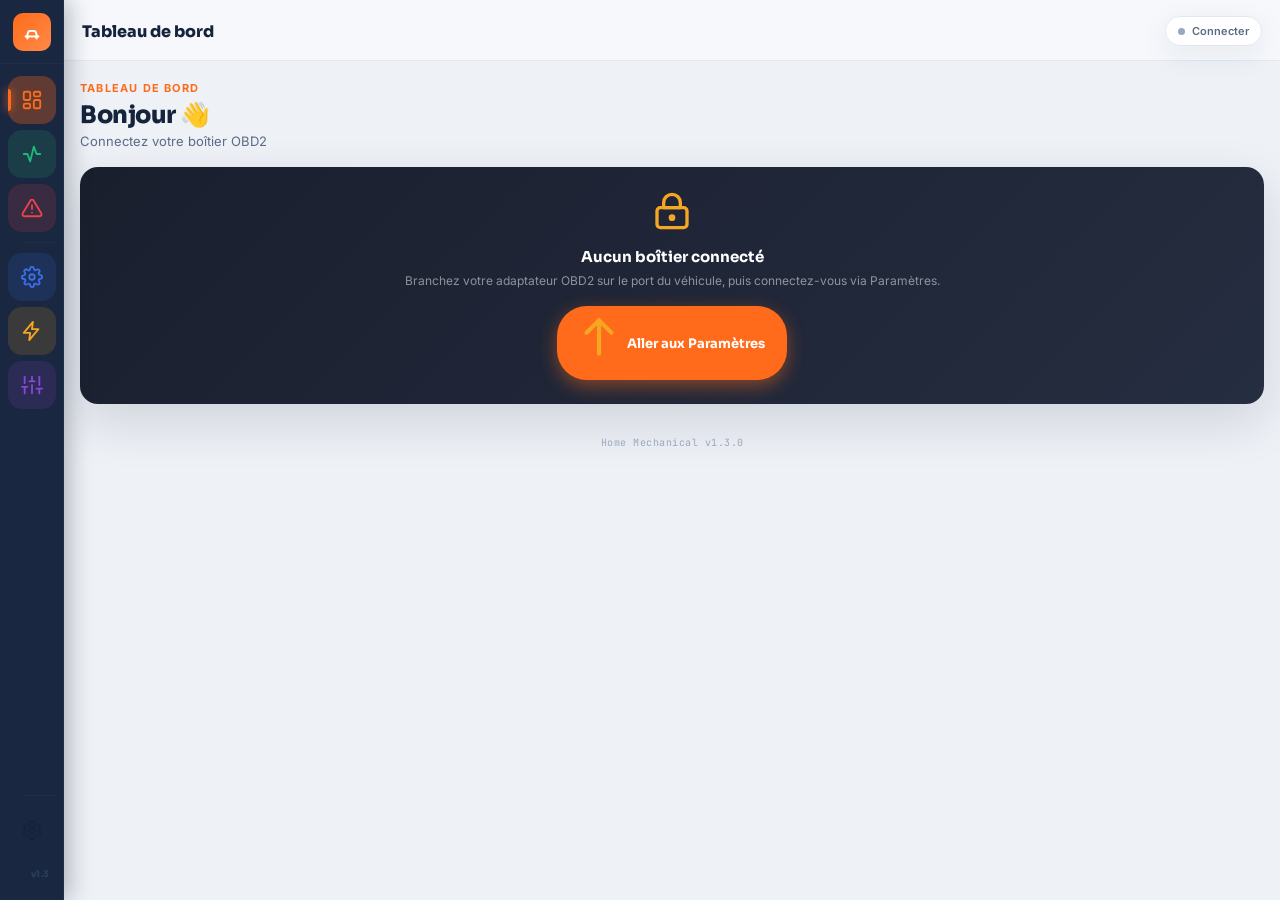
<file: home-mechanical-v1.3.1.html>
<!DOCTYPE html>
<html lang="fr">
<head>
<meta charset="UTF-8">
<meta name="viewport" content="width=device-width, initial-scale=1.0, maximum-scale=1.0, user-scalable=no, viewport-fit=cover">
<meta name="theme-color" content="#FF6B1A">
<meta name="mobile-web-app-capable" content="yes">
<meta name="apple-mobile-web-app-capable" content="yes">
<meta name="apple-mobile-web-app-status-bar-style" content="black-translucent">
<meta name="apple-mobile-web-app-title" content="Home Mechanical">
<link rel="manifest" href="manifest.json">
<link rel="apple-touch-icon" href="icon-192.png">
<title>Home Mechanical — Diagnostic Auto Pro</title>
<style>
@import url('https://fonts.googleapis.com/css2?family=Sora:wght@400;600;700;800&family=Inter:wght@400;500;600;700&family=JetBrains+Mono:wght@500;700&display=swap');

:root{
  --navy:#16233D;--navy-soft:#26395C;--navy-line:#1E2F4A;
  --orange:#FF6B1A;--orange-soft:#FF8A47;--orange-glow:rgba(255,107,26,.45);
  --bg:#EEF1F6;--bg-2:#F7F9FC;--card:#FFFFFF;--card-line:#E2E8F2;
  --text:#16233D;--text-mut:#5C6B85;--text-faint:#9AA7BE;
  --green:#1FB87A;--red:#E8444C;--amber:#F5A623;--blue:#3B6FE8;--purple:#8B45D6;
  --shadow:0 8px 30px rgba(22,35,61,.08);--shadow-lg:0 18px 50px rgba(22,35,61,.14);
  --r:18px;--r-sm:12px;
}
*{margin:0;padding:0;box-sizing:border-box;-webkit-tap-highlight-color:transparent;-webkit-touch-callout:none;-webkit-user-select:none;user-select:none}
input,textarea,select{-webkit-user-select:text;user-select:text}
body{font-family:'Inter',system-ui,sans-serif;background:var(--bg);color:var(--text);overflow:hidden;height:100vh;-webkit-font-smoothing:antialiased}

/* ============ LAYOUT ============ */
.layout{display:flex;height:100vh;position:relative}

/* ============ SIDE DOCK ============ */
.dock{
  position:fixed;left:0;top:0;bottom:0;width:64px;
  background:rgba(22,35,61,.98);
  border-right:1px solid var(--navy-line);
  display:flex;flex-direction:column;align-items:flex-start;
  z-index:200;box-shadow:4px 0 24px rgba(10,17,32,.3);
  padding-bottom:env(safe-area-inset-bottom);
}
.dock-logo{
  width:64px;height:calc(64px + env(safe-area-inset-top));
  padding-top:env(safe-area-inset-top);
  display:grid;place-items:center;
  border-bottom:1px solid var(--navy-line);flex-shrink:0;margin-bottom:8px;
}
.dock-logo-ico{width:38px;height:38px;border-radius:10px;background:linear-gradient(135deg,var(--orange),var(--orange-soft));display:grid;place-items:center}
.dock-logo-ico svg{width:22px;height:22px;color:#fff}
.dock-sep{width:32px;height:1px;background:var(--navy-line);margin:4px 16px}
.dock-items{display:flex;flex-direction:column;gap:6px;padding:4px 8px;width:100%;position:relative}
.dock-bottom-items{padding:4px 8px 12px;display:flex;flex-direction:column;gap:6px;margin-top:auto}

/* Dock item */
.dock-item{
  position:relative;height:48px;width:48px;border-radius:14px;
  cursor:pointer;flex-shrink:0;display:flex;align-items:center;transition:background .2s;
}
.dock-item:active .di-ico{transform:scale(.93)}
.di-ico{
  width:48px;height:48px;min-width:48px;border-radius:14px;
  display:grid;place-items:center;transition:.2s;flex-shrink:0;
}
.di-ico svg{width:22px;height:22px}

/* Couleurs */
.dock-item[data-id="dash"]   .di-ico{background:rgba(255,107,26,.18)} .dock-item[data-id="dash"]   .di-ico svg{color:var(--orange)}
.dock-item[data-id="live"]   .di-ico{background:rgba(31,184,122,.15)} .dock-item[data-id="live"]   .di-ico svg{color:var(--green)}
.dock-item[data-id="dtc"]    .di-ico{background:rgba(232,68,76,.15)}  .dock-item[data-id="dtc"]    .di-ico svg{color:var(--red)}
.dock-item[data-id="hidden"] .di-ico{background:rgba(59,111,232,.15)} .dock-item[data-id="hidden"] .di-ico svg{color:var(--blue)}
.dock-item[data-id="perf"]   .di-ico{background:rgba(245,166,35,.15)} .dock-item[data-id="perf"]   .di-ico svg{color:var(--amber)}
.dock-item[data-id="tuning"] .di-ico{background:rgba(139,69,214,.15)} .dock-item[data-id="tuning"] .di-ico svg{color:var(--purple)}
.dock-item[data-id="settings"].di-ico{background:rgba(156,163,175,.12)} .dock-item[data-id="settings"].di-ico svg{color:#9AA7BE}

/* Actif */
.dock-item.active::before{content:"";position:absolute;left:0;top:50%;transform:translateY(-50%);width:3px;height:22px;border-radius:0 3px 3px 0;}
.dock-item[data-id="dash"].active   .di-ico{background:rgba(255,107,26,.3)}  .dock-item[data-id="dash"].active::before{background:var(--orange);box-shadow:0 0 8px var(--orange)}
.dock-item[data-id="live"].active   .di-ico{background:rgba(31,184,122,.3)}  .dock-item[data-id="live"].active::before{background:var(--green);box-shadow:0 0 8px var(--green)}
.dock-item[data-id="dtc"].active    .di-ico{background:rgba(232,68,76,.3)}   .dock-item[data-id="dtc"].active::before{background:var(--red);box-shadow:0 0 8px var(--red)}
.dock-item[data-id="hidden"].active .di-ico{background:rgba(59,111,232,.3)}  .dock-item[data-id="hidden"].active::before{background:var(--blue);box-shadow:0 0 8px var(--blue)}
.dock-item[data-id="perf"].active   .di-ico{background:rgba(245,166,35,.3)}  .dock-item[data-id="perf"].active::before{background:var(--amber);box-shadow:0 0 8px var(--amber)}
.dock-item[data-id="tuning"].active .di-ico{background:rgba(139,69,214,.3)}  .dock-item[data-id="tuning"].active::before{background:var(--purple);box-shadow:0 0 8px var(--purple)}
.dock-item[data-id="settings"].active .di-ico{background:rgba(156,163,175,.25)} .dock-item[data-id="settings"].active::before{background:#9AA7BE}

/* Flyout */
.di-flyout{
  position:fixed;left:72px;
  display:flex;flex-direction:column;justify-content:center;
  padding:10px 18px;border-radius:14px;min-width:170px;
  pointer-events:none;opacity:0;transform:translateX(-8px);
  transition:opacity .2s,transform .25s cubic-bezier(.22,1,.36,1);
  z-index:500;box-shadow:0 8px 32px rgba(0,0,0,.25);
}
.di-flyout.show{opacity:1;transform:translateX(0);pointer-events:all}
.dock-item[data-id="dash"]    .di-flyout{background:linear-gradient(135deg,var(--orange),var(--orange-soft))}
.dock-item[data-id="live"]    .di-flyout{background:linear-gradient(135deg,#1FB87A,#3FD693)}
.dock-item[data-id="dtc"]     .di-flyout{background:linear-gradient(135deg,#E8444C,#FF6B72)}
.dock-item[data-id="hidden"]  .di-flyout{background:linear-gradient(135deg,#3B6FE8,#6B9EFF)}
.dock-item[data-id="perf"]    .di-flyout{background:linear-gradient(135deg,#F5A623,#FFD166)}
.dock-item[data-id="tuning"]  .di-flyout{background:linear-gradient(135deg,#8B45D6,#B47AFF)}
.dock-item[data-id="settings"].di-flyout{background:linear-gradient(135deg,#374151,#6B7280)}
.di-flyout .name{font-family:'Sora';font-size:14px;font-weight:700;color:#fff;white-space:nowrap}
.di-flyout .sub{font-size:11px;color:rgba(255,255,255,.75);margin-top:2px;white-space:nowrap}
.dock-ver{font-size:9px;color:#2A3F5F;font-weight:700;letter-spacing:.5px;text-align:center;padding:8px 0;font-family:'Sora'}

/* ============ MAIN ============ */
.main{
  margin-left:64px;flex:1;overflow-y:auto;
  background:var(--bg);height:100vh;
}
.topbar{
  position:sticky;top:0;z-index:40;
  padding:calc(16px + env(safe-area-inset-top)) 18px 14px;
  background:rgba(247,249,252,.92);
  backdrop-filter:blur(20px);-webkit-backdrop-filter:blur(20px);
  border-bottom:1px solid var(--card-line);
  display:flex;align-items:center;justify-content:space-between;
}
.topbar h1{font-family:'Sora';font-size:16px;font-weight:800;color:var(--navy)}
.conn-pill{
  display:flex;align-items:center;gap:7px;padding:7px 12px;
  border-radius:30px;background:var(--card);border:1px solid var(--card-line);
  font-size:11px;font-weight:600;color:var(--text-mut);
  box-shadow:var(--shadow);cursor:pointer;
}
.conn-dot{width:7px;height:7px;border-radius:50%;background:var(--text-faint);transition:.3s}
.conn-dot.on{background:var(--green)}
.conn-dot.on::after{content:"";position:absolute;inset:-3px;border-radius:50%;background:var(--green);opacity:.3;animation:ping 1.8s ease-out infinite}
.conn-dot.connecting{background:var(--amber);animation:blink .7s ease-in-out infinite}
@keyframes ping{0%{transform:scale(1);opacity:.4}100%{transform:scale(2.4);opacity:0}}
@keyframes blink{0%,100%{opacity:.4}50%{opacity:1}}

/* PAGES */
.page{display:none;padding:20px 16px;animation:fadeIn .3s ease;padding-bottom:40px}
.page.active{display:block}
@keyframes fadeIn{from{opacity:0;transform:translateY(8px)}to{opacity:1;transform:none}}
.view-head{margin-bottom:18px}
.eyebrow{font-size:11px;font-weight:700;letter-spacing:1.2px;text-transform:uppercase;color:var(--orange);margin-bottom:5px}
.view-head h2{font-family:'Sora';font-size:24px;font-weight:800;letter-spacing:-.5px}
.view-head p{font-size:13px;color:var(--text-mut);margin-top:3px}

/* Hero card */
.hero-card{background:linear-gradient(135deg,var(--navy),var(--navy-soft));border-radius:var(--r);padding:20px;margin-bottom:16px;position:relative;overflow:hidden;box-shadow:var(--shadow-lg)}
.hero-card::before{content:"";position:absolute;top:-40%;right:-15%;width:220px;height:220px;background:radial-gradient(circle,var(--orange-glow),transparent 65%)}
.vc-circuit{position:absolute;inset:0;opacity:.12;pointer-events:none}
.vc-top{display:flex;justify-content:space-between;align-items:flex-start;position:relative;z-index:2}
.vc-label{font-size:11px;color:rgba(255,255,255,.5);font-weight:600;letter-spacing:.5px;text-transform:uppercase}
.vc-name{font-family:'Sora';font-size:20px;font-weight:700;color:#fff;margin-top:3px}
.vc-vin{font-family:'JetBrains Mono';font-size:10px;color:rgba(255,255,255,.45);margin-top:4px}
.vc-badge{background:rgba(255,107,26,.18);border:1px solid rgba(255,107,26,.4);color:var(--orange-soft);font-size:11px;font-weight:700;padding:5px 10px;border-radius:20px}
.vc-stats{display:flex;gap:20px;margin-top:16px;position:relative;z-index:2}
.vc-stat .n{font-family:'Sora';font-size:20px;font-weight:800;color:#fff}
.vc-stat .n .u{font-size:11px;color:rgba(255,255,255,.5);font-weight:600}
.vc-stat .l{font-size:10px;color:rgba(255,255,255,.45);text-transform:uppercase;letter-spacing:.4px;margin-top:2px}

/* Gauges */
.gauge-grid{display:grid;grid-template-columns:1fr 1fr;gap:12px;margin-bottom:16px}
.gauge{background:var(--card);border:1px solid var(--card-line);border-radius:var(--r);padding:14px;position:relative;box-shadow:var(--shadow)}
.gauge-ring{position:relative;width:86px;height:86px;margin:4px auto 7px}
.gauge-ring svg{transform:rotate(-90deg)}
.gauge-ring .val{position:absolute;inset:0;display:grid;place-content:center;text-align:center}
.gauge-ring .val b{font-family:'Sora';font-size:20px;font-weight:800;line-height:1}
.gauge-ring .val s{font-size:9px;color:var(--text-faint);text-decoration:none;font-weight:600;text-transform:uppercase}
.gauge-name{text-align:center;font-size:12px;font-weight:600;color:var(--text-mut)}
.gauge.live::after{content:"";position:absolute;top:11px;right:11px;width:6px;height:6px;border-radius:50%;background:var(--green);animation:pulse 1.6s infinite}
@keyframes pulse{0%{box-shadow:0 0 0 0 rgba(31,184,122,.5)}70%{box-shadow:0 0 0 6px rgba(31,184,122,0)}100%{box-shadow:0 0 0 0 rgba(31,184,122,0)}}

/* Health */
.health{background:var(--card);border:1px solid var(--card-line);border-radius:var(--r);padding:16px;margin-bottom:14px;box-shadow:var(--shadow)}
.health-top{display:flex;align-items:center;justify-content:space-between;margin-bottom:12px}
.health-top h4{font-family:'Sora';font-size:14px;font-weight:700}
.health-score{font-family:'Sora';font-size:14px;font-weight:800;color:var(--green)}
.health-bar{height:7px;border-radius:7px;background:var(--bg);overflow:hidden}
.health-bar i{display:block;height:100%;border-radius:7px;background:linear-gradient(90deg,var(--green),#3FD693)}
.health-items{display:flex;gap:6px;margin-top:11px;flex-wrap:wrap}
.hchip{font-size:11px;font-weight:600;padding:4px 10px;border-radius:20px}
.hchip.ok{background:#E5F7F0;color:#138A5A}.hchip.warn{background:#FEF3DC;color:#B97D0A}

/* No connect */
.no-conn{background:linear-gradient(135deg,#1A1F2E,#252D40);border-radius:var(--r);padding:24px;margin-bottom:16px;text-align:center;box-shadow:var(--shadow-lg)}
.no-conn svg{width:40px;height:40px;color:var(--amber);margin-bottom:12px}
.no-conn h4{font-family:'Sora';font-size:15px;font-weight:700;color:#fff;margin-bottom:6px}
.no-conn p{font-size:12px;color:rgba(255,255,255,.5);line-height:1.5}
.no-conn-btn{display:inline-flex;align-items:center;gap:8px;margin-top:16px;background:var(--orange);color:#fff;font-family:'Sora';font-size:13px;font-weight:700;padding:11px 22px;border-radius:30px;border:none;cursor:pointer;box-shadow:0 6px 18px var(--orange-glow)}

/* Live */
.live-hero{background:linear-gradient(135deg,var(--navy),var(--navy-soft));border-radius:var(--r);padding:20px;margin-bottom:14px;position:relative;overflow:hidden;box-shadow:var(--shadow-lg)}
.live-hero::after{content:"";position:absolute;bottom:-30%;left:-10%;width:180px;height:180px;background:radial-gradient(circle,var(--orange-glow),transparent 65%)}
.lh-rpm{text-align:center;position:relative;z-index:2}
.lh-rpm .big{font-family:'Sora';font-size:50px;font-weight:800;color:#fff;line-height:.9;letter-spacing:-1px}
.lh-rpm .big .u{font-size:15px;color:var(--orange-soft);font-weight:600}
.lh-rpm .lbl{font-size:10px;color:rgba(255,255,255,.5);text-transform:uppercase;letter-spacing:1px;margin-top:5px}
.rpm-track{height:9px;border-radius:9px;background:rgba(255,255,255,.12);margin-top:14px;overflow:hidden;position:relative;z-index:2}
.rpm-track i{display:block;height:100%;border-radius:9px;background:linear-gradient(90deg,var(--orange),#FFB347);transition:width .3s;box-shadow:0 0 10px var(--orange-glow)}
.live-list{display:flex;flex-direction:column;gap:10px}
.live-row{background:var(--card);border:1px solid var(--card-line);border-radius:var(--r-sm);padding:13px 15px;display:flex;align-items:center;gap:12px;box-shadow:var(--shadow)}
.live-row .ico{width:36px;height:36px;border-radius:10px;background:var(--bg);display:grid;place-items:center;flex-shrink:0}
.live-row .ico svg{width:18px;height:18px;color:var(--orange)}
.live-row .meta{flex:1}.live-row .meta .name{font-size:13px;font-weight:600}
.live-row .meta .sub{font-size:10px;color:var(--text-faint);font-family:'JetBrains Mono';margin-top:1px}
.live-row .read{font-family:'Sora';font-size:18px;font-weight:800;text-align:right}
.live-row .read .u{font-size:10px;color:var(--text-faint);font-weight:600}

/* DTC */
.dtc-summary{border-radius:var(--r);padding:18px;margin-bottom:14px;color:#fff;position:relative;overflow:hidden;box-shadow:var(--shadow-lg);background:linear-gradient(135deg,#2A1518,#3D1E22)}
.dtc-summary.clean{background:linear-gradient(135deg,#0F2A20,#163D2E)}
.dtc-summary .count{font-family:'Sora';font-size:40px;font-weight:800;line-height:1}
.dtc-summary .lbl{font-size:13px;opacity:.7;margin-top:3px}
.dtc-summary .dtc-ico{position:absolute;top:16px;right:18px;opacity:.2}
.dtc-summary .dtc-ico svg{width:56px;height:56px}
.dtc-card{background:var(--card);border:1px solid var(--card-line);border-radius:var(--r-sm);padding:14px;margin-bottom:10px;box-shadow:var(--shadow);border-left:3px solid var(--red)}
.dtc-card.pending{border-left-color:var(--amber)}
.dtc-head{display:flex;align-items:center;justify-content:space-between;margin-bottom:7px}
.dtc-code{font-family:'JetBrains Mono';font-size:15px;font-weight:700}
.dtc-sev{font-size:10px;font-weight:700;padding:3px 8px;border-radius:20px;text-transform:uppercase}
.dtc-sev.high{background:#FDE5E7;color:var(--red)}.dtc-sev.med{background:#FEF3DC;color:#B97D0A}
.dtc-desc{font-size:13px;font-weight:500;margin-bottom:4px}.dtc-sys{font-size:11px;color:var(--text-mut)}
.dtc-actions{display:flex;gap:10px;margin-top:16px}

/* Options */
.brand-select{width:100%;background:var(--card);border:1px solid var(--card-line);border-radius:var(--r-sm);padding:13px 15px;font-size:14px;font-weight:600;color:var(--text);margin-bottom:14px;font-family:'Inter';box-shadow:var(--shadow);appearance:none;background-image:url("data:image/svg+xml,%3Csvg xmlns='http://www.w3.org/2000/svg' width='20' height='20' fill='none' stroke='%235C6B85' stroke-width='2'%3E%3Cpath d='M6 9l4 4 4-4'/%3E%3C/svg%3E");background-repeat:no-repeat;background-position:right 14px center}
.opt-card{background:var(--card);border:1px solid var(--card-line);border-radius:var(--r-sm);padding:14px;margin-bottom:10px;display:flex;align-items:center;gap:12px;box-shadow:var(--shadow)}
.opt-meta{flex:1}.opt-meta h4{font-family:'Sora';font-size:13px;font-weight:700;margin-bottom:2px}
.opt-meta p{font-size:11px;color:var(--text-mut);line-height:1.4}
.opt-meta .risk{display:inline-block;margin-top:5px;font-size:10px;font-weight:700;padding:2px 8px;border-radius:20px}
.risk.low{background:#E5F7F0;color:#138A5A}.risk.med{background:#FEF3DC;color:#B97D0A}
.toggle{width:46px;height:27px;border-radius:30px;background:var(--bg);position:relative;cursor:pointer;flex-shrink:0;border:1px solid var(--card-line);transition:.25s}
.toggle::after{content:"";position:absolute;top:2px;left:2px;width:21px;height:21px;border-radius:50%;background:#fff;box-shadow:0 2px 4px rgba(0,0,0,.2);transition:.25s}
.toggle.on{background:var(--orange);border-color:var(--orange)}.toggle.on::after{transform:translateX(19px)}

/* Perf */
.perf-hero{display:grid;grid-template-columns:1fr 1fr;gap:12px;margin-bottom:14px}
.perf-big{background:linear-gradient(135deg,var(--navy),var(--navy-soft));border-radius:var(--r);padding:16px;color:#fff;position:relative;overflow:hidden;box-shadow:var(--shadow-lg)}
.perf-big::after{content:"";position:absolute;top:-20%;right:-20%;width:100px;height:100px;background:radial-gradient(circle,var(--orange-glow),transparent 65%)}
.perf-big .v{font-family:'Sora';font-size:28px;font-weight:800;position:relative;z-index:2}
.perf-big .v .u{font-size:12px;color:var(--orange-soft)}
.perf-big .l{font-size:10px;opacity:.6;text-transform:uppercase;letter-spacing:.4px;margin-top:2px;position:relative;z-index:2}
.perf-timer{background:var(--card);border:1px solid var(--card-line);border-radius:var(--r);padding:16px;display:flex;flex-direction:column;justify-content:center;box-shadow:var(--shadow)}
.perf-timer .v{font-family:'Sora';font-size:28px;font-weight:800;color:var(--orange)}
.perf-timer .v .u{font-size:12px;color:var(--text-faint)}
.perf-timer .l{font-size:10px;color:var(--text-mut);text-transform:uppercase;letter-spacing:.4px;margin-top:2px}
.graph-card{background:var(--card);border:1px solid var(--card-line);border-radius:var(--r);padding:16px;margin-bottom:14px;box-shadow:var(--shadow)}
.graph-card h4{font-family:'Sora';font-size:13px;font-weight:700;margin-bottom:2px}
.graph-card .sub{font-size:11px;color:var(--text-mut);margin-bottom:12px}
.spark{width:100%;height:80px}

/* Tuning */
.warn-banner{background:linear-gradient(135deg,#3D1E22,#2A1518);border-radius:var(--r);padding:16px;margin-bottom:14px;color:#fff;display:flex;gap:12px;box-shadow:var(--shadow-lg)}
.warn-banner .wico{flex-shrink:0;width:38px;height:38px;border-radius:10px;background:rgba(232,68,76,.2);display:grid;place-items:center}
.warn-banner .wico svg{width:20px;height:20px;color:#FF6B72}
.warn-banner h4{font-family:'Sora';font-size:13px;font-weight:700;margin-bottom:3px}
.warn-banner p{font-size:11px;opacity:.7;line-height:1.5}
.tune-card{background:var(--card);border:1px solid var(--card-line);border-radius:var(--r-sm);padding:15px;margin-bottom:12px;box-shadow:var(--shadow)}
.tune-head{display:flex;align-items:center;justify-content:space-between;margin-bottom:5px}
.tune-head h4{font-family:'Sora';font-size:13px;font-weight:700}
.tune-val{font-family:'JetBrains Mono';font-size:14px;font-weight:700;color:var(--orange)}
.tune-card p{font-size:11px;color:var(--text-mut);margin-bottom:12px;line-height:1.4}
.slider{-webkit-appearance:none;width:100%;height:6px;border-radius:6px;background:linear-gradient(90deg,var(--orange) 50%,var(--bg) 50%);outline:none}
.slider::-webkit-slider-thumb{-webkit-appearance:none;width:22px;height:22px;border-radius:50%;background:#fff;border:3px solid var(--orange);cursor:pointer;box-shadow:0 2px 8px var(--orange-glow)}
.slider-scale{display:flex;justify-content:space-between;margin-top:7px;font-size:10px;color:var(--text-faint);font-family:'JetBrains Mono'}
.locked{display:flex;align-items:center;justify-content:center;gap:7px;padding:11px;background:var(--bg);border-radius:var(--r-sm);font-size:12px;font-weight:600;color:var(--text-mut);margin-top:5px}
.locked svg{width:15px;height:15px}

/* ============ PARAMÈTRES ============ */
.settings-section{margin-bottom:22px}
.settings-section-title{font-size:11px;font-weight:700;letter-spacing:1px;text-transform:uppercase;color:var(--orange);margin-bottom:10px;padding-left:2px}
.settings-row{background:var(--card);border:1px solid var(--card-line);border-radius:var(--r-sm);padding:14px 16px;display:flex;align-items:center;gap:13px;box-shadow:var(--shadow);margin-bottom:8px;cursor:pointer;transition:.2s}
.settings-row:active{transform:scale(.98)}
.settings-row .s-ico{width:38px;height:38px;border-radius:10px;display:grid;place-items:center;flex-shrink:0}
.settings-row .s-ico svg{width:20px;height:20px}
.settings-row .s-meta{flex:1}
.settings-row .s-meta b{font-size:14px;font-weight:600;display:block;color:var(--text)}
.settings-row .s-meta span{font-size:11px;color:var(--text-mut)}
.settings-row .s-arrow{color:var(--text-faint)}
.settings-row .s-arrow svg{width:16px;height:16px}
.settings-row .s-badge{font-size:10px;font-weight:700;padding:3px 9px;border-radius:20px;background:var(--orange);color:#fff}

/* BLE dans paramètres */
.ble-scanner{background:var(--card);border:1px solid var(--card-line);border-radius:var(--r);padding:16px;margin-bottom:10px;box-shadow:var(--shadow)}
.ble-scanner h4{font-family:'Sora';font-size:14px;font-weight:700;margin-bottom:4px}
.ble-scanner p{font-size:12px;color:var(--text-mut);margin-bottom:14px;line-height:1.5}
.ble-log{background:#0A1120;border-radius:var(--r-sm);padding:12px;font-family:'JetBrains Mono';font-size:10px;color:#4ade80;line-height:1.8;max-height:130px;overflow-y:auto;margin-bottom:12px;display:none}
.ble-log.show{display:block}
.ble-device-list{display:flex;flex-direction:column;gap:8px;margin-bottom:12px}
.ble-device{background:var(--bg);border-radius:var(--r-sm);padding:12px 14px;display:flex;align-items:center;gap:11px;border:1px solid var(--card-line)}
.ble-device .d-ico{width:34px;height:34px;border-radius:9px;background:linear-gradient(135deg,var(--orange),var(--orange-soft));display:grid;place-items:center;flex-shrink:0}
.ble-device .d-ico svg{width:18px;height:18px;color:#fff}
.ble-device .d-meta{flex:1}
.ble-device .d-meta b{font-size:13px;font-weight:600;display:block}
.ble-device .d-meta span{font-size:11px;color:var(--text-mut)}
.ble-device .d-btn{background:var(--orange);color:#fff;border:none;padding:7px 14px;border-radius:20px;font-size:12px;font-weight:700;cursor:pointer;font-family:'Sora'}

/* Compte */
.account-card{background:linear-gradient(135deg,var(--navy),var(--navy-soft));border-radius:var(--r);padding:20px;margin-bottom:10px;display:flex;align-items:center;gap:14px;box-shadow:var(--shadow-lg)}
.account-avatar{width:52px;height:52px;border-radius:50%;background:rgba(255,107,26,.3);display:grid;place-items:center;flex-shrink:0;border:2px solid var(--orange)}
.account-avatar svg{width:26px;height:26px;color:var(--orange-soft)}
.account-info b{font-family:'Sora';font-size:16px;font-weight:700;color:#fff;display:block}
.account-info span{font-size:12px;color:rgba(255,255,255,.5)}
.account-info .acc-badge{display:inline-block;margin-top:5px;background:rgba(255,107,26,.25);border:1px solid rgba(255,107,26,.4);color:var(--orange-soft);font-size:10px;font-weight:700;padding:2px 9px;border-radius:20px}

/* Premium */
.premium-card{background:linear-gradient(135deg,#1A0A2A,#2D1050);border-radius:var(--r);padding:18px;margin-bottom:10px;box-shadow:var(--shadow-lg);border:1px solid rgba(139,69,214,.3)}
.premium-card h4{font-family:'Sora';font-size:15px;font-weight:700;color:#fff;margin-bottom:4px}
.premium-card p{font-size:12px;color:rgba(255,255,255,.55);line-height:1.5;margin-bottom:14px}
.premium-items{display:flex;flex-direction:column;gap:7px;margin-bottom:16px}
.premium-item{display:flex;align-items:center;gap:9px;font-size:13px;color:rgba(255,255,255,.8)}
.premium-item svg{width:16px;height:16px;color:var(--purple);flex-shrink:0}
.premium-btn{width:100%;padding:13px;border:none;border-radius:var(--r-sm);background:linear-gradient(135deg,var(--purple),#B47AFF);color:#fff;font-family:'Sora';font-size:14px;font-weight:700;cursor:pointer;box-shadow:0 6px 20px rgba(139,69,214,.35)}

/* UPDATE BANNER */
.update-banner{display:none;position:fixed;top:0;left:64px;right:0;z-index:300;background:var(--navy);color:#fff;padding:12px 16px;align-items:center;justify-content:space-between;gap:10px}
.update-banner.show{display:flex;animation:slideDown .4s ease}
@keyframes slideDown{from{transform:translateY(-100%)}to{transform:translateY(0)}}
.update-banner span{font-size:12px;font-weight:600}
.update-banner button{background:var(--orange);border:none;color:#fff;font-weight:700;font-size:11px;padding:7px 13px;border-radius:10px;cursor:pointer}

/* VIN CARD */
.vin-card{background:linear-gradient(135deg,var(--navy),var(--navy-soft));border-radius:var(--r-sm);padding:14px;color:#fff;margin-bottom:12px;display:none}
.vin-card.show{display:block}
.vin-card .lbl{font-size:10px;color:rgba(255,255,255,.5);text-transform:uppercase;letter-spacing:.5px;margin-bottom:5px}
.vin-card .vin{font-family:'JetBrains Mono';font-size:12px;font-weight:700;word-break:break-all}
.vin-card .decoded{font-size:12px;font-weight:700;margin-top:6px;color:var(--orange-soft)}

/* Buttons */
.btn{flex:1;padding:13px;border:none;border-radius:var(--r-sm);font-family:'Sora';font-size:13px;font-weight:700;cursor:pointer;transition:.2s}
.btn-primary{background:linear-gradient(135deg,var(--orange),var(--orange-soft));color:#fff;box-shadow:0 5px 16px var(--orange-glow)}
.btn-ghost{background:var(--card);border:1px solid var(--card-line);color:var(--text)}
.btn:active{transform:scale(.98)}
.btn-row{display:flex;gap:10px;margin-top:14px}
.start-btn{width:100%;padding:14px;border:none;border-radius:var(--r-sm);background:linear-gradient(135deg,var(--orange),var(--orange-soft));color:#fff;font-family:'Sora';font-size:14px;font-weight:700;cursor:pointer;box-shadow:0 7px 22px var(--orange-glow);transition:.2s}
.start-btn:active{transform:scale(.98)}
.ver-tag{text-align:center;font-size:10px;color:var(--text-faint);padding:16px 0 4px;font-family:'JetBrains Mono';letter-spacing:.5px}
</style>
</head>
<body>
<div class="layout">

  <!-- UPDATE BANNER -->
  <div class="update-banner" id="updateBanner">
    <span>🔄 Nouvelle version disponible</span>
    <button onclick="reloadApp()">Mettre à jour</button>
  </div>

  <!-- ============ SIDE DOCK ============ -->
  <div class="dock" id="dock">
    <div class="dock-logo">
      <div class="dock-logo-ico">
        <svg viewBox="0 0 24 24" fill="none" stroke="currentColor" stroke-width="2.2" stroke-linecap="round" stroke-linejoin="round"><path d="M5 17h14M6.5 17l1.2-4.5a2 2 0 011.9-1.5h4.8a2 2 0 011.9 1.5L17.5 17M7 17v2M17 17v2"/></svg>
      </div>
    </div>

    <div class="dock-items">
      <div class="dock-item active" data-id="dash">
        <div class="di-ico"><svg viewBox="0 0 24 24" fill="none" stroke="currentColor" stroke-width="2" stroke-linecap="round" stroke-linejoin="round"><rect x="3" y="3" width="7" height="9" rx="1.5"/><rect x="14" y="3" width="7" height="5" rx="1.5"/><rect x="14" y="12" width="7" height="9" rx="1.5"/><rect x="3" y="16" width="7" height="5" rx="1.5"/></svg></div>
        <div class="di-flyout"><span class="name">Accueil</span><span class="sub">Tableau de bord</span></div>
      </div>
      <div class="dock-item" data-id="live">
        <div class="di-ico"><svg viewBox="0 0 24 24" fill="none" stroke="currentColor" stroke-width="2" stroke-linecap="round" stroke-linejoin="round"><path d="M3 12h4l3 8 4-16 3 8h4"/></svg></div>
        <div class="di-flyout"><span class="name">Données live</span><span class="sub">RPM · Vitesse · Temp</span></div>
      </div>
      <div class="dock-item" data-id="dtc">
        <div class="di-ico"><svg viewBox="0 0 24 24" fill="none" stroke="currentColor" stroke-width="2" stroke-linecap="round" stroke-linejoin="round"><path d="M12 9v4M12 17h.01M10.3 3.9 1.8 18a2 2 0 0 0 1.7 3h17a2 2 0 0 0 1.7-3L13.7 3.9a2 2 0 0 0-3.4 0z"/></svg></div>
        <div class="di-flyout"><span class="name">Codes défauts</span><span class="sub">Lecture · Effacement</span></div>
      </div>
      <div class="dock-sep"></div>
      <div class="dock-item" data-id="hidden">
        <div class="di-ico"><svg viewBox="0 0 24 24" fill="none" stroke="currentColor" stroke-width="2" stroke-linecap="round" stroke-linejoin="round"><circle cx="12" cy="12" r="3"/><path d="M19.4 15a1.65 1.65 0 0 0 .33 1.82l.06.06a2 2 0 1 1-2.83 2.83l-.06-.06a1.65 1.65 0 0 0-1.82-.33 1.65 1.65 0 0 0-1 1.51V21a2 2 0 0 1-4 0v-.09A1.65 1.65 0 0 0 9 19.4a1.65 1.65 0 0 0-1.82.33l-.06.06a2 2 0 1 1-2.83-2.83l.06.06a1.65 1.65 0 0 0 .33-1.82 1.65 1.65 0 0 0-1.51-1H3a2 2 0 0 1 0-4h.09A1.65 1.65 0 0 0 4.6 9a1.65 1.65 0 0 0-.33-1.82l-.06-.06a2 2 0 1 1 2.83-2.83l.06.06a1.65 1.65 0 0 0 1.82.33H9a1.65 1.65 0 0 0 1-1.51V3a2 2 0 0 1 4 0v.09a1.65 1.65 0 0 0 1 1.51 1.65 1.65 0 0 0 1.82-.33l.06-.06a2 2 0 1 1 2.83 2.83l-.06.06a1.65 1.65 0 0 0-.33 1.82V9a1.65 1.65 0 0 0 1.51 1H21a2 2 0 0 1 0 4h-.09a1.65 1.65 0 0 0-1.51 1z"/></svg></div>
        <div class="di-flyout"><span class="name">Options cachées</span><span class="sub">Codage · Usine</span></div>
      </div>
      <div class="dock-item" data-id="perf">
        <div class="di-ico"><svg viewBox="0 0 24 24" fill="none" stroke="currentColor" stroke-width="2" stroke-linecap="round" stroke-linejoin="round"><path d="M13 2 3 14h7l-1 8 10-12h-7l1-8z"/></svg></div>
        <div class="di-flyout"><span class="name">Performance</span><span class="sub">0-100 · Puissance</span></div>
      </div>
      <div class="dock-item" data-id="tuning">
        <div class="di-ico"><svg viewBox="0 0 24 24" fill="none" stroke="currentColor" stroke-width="2" stroke-linecap="round" stroke-linejoin="round"><path d="M4 21v-7M4 10V3M12 21v-9M12 8V3M20 21v-5M20 12V3M1 14h6M9 8h6M17 16h6"/></svg></div>
        <div class="di-flyout"><span class="name">Réglages ECU</span><span class="sub">Expert · Tuning</span></div>
      </div>
    </div>

    <div class="dock-bottom-items">
      <div class="dock-sep"></div>
      <div class="dock-item" data-id="settings">
        <div class="di-ico"><svg viewBox="0 0 24 24" fill="none" stroke="currentColor" stroke-width="2" stroke-linecap="round" stroke-linejoin="round"><path d="M12.22 2h-.44a2 2 0 0 0-2 2v.18a2 2 0 0 1-1 1.73l-.43.25a2 2 0 0 1-2 0l-.15-.08a2 2 0 0 0-2.73.73l-.22.38a2 2 0 0 0 .73 2.73l.15.1a2 2 0 0 1 1 1.72v.51a2 2 0 0 1-1 1.74l-.15.09a2 2 0 0 0-.73 2.73l.22.38a2 2 0 0 0 2.73.73l.15-.08a2 2 0 0 1 2 0l.43.25a2 2 0 0 1 1 1.73V20a2 2 0 0 0 2 2h.44a2 2 0 0 0 2-2v-.18a2 2 0 0 1 1-1.73l.43-.25a2 2 0 0 1 2 0l.15.08a2 2 0 0 0 2.73-.73l.22-.39a2 2 0 0 0-.73-2.73l-.15-.08a2 2 0 0 1-1-1.74v-.5a2 2 0 0 1 1-1.74l.15-.09a2 2 0 0 0 .73-2.73l-.22-.38a2 2 0 0 0-2.73-.73l-.15.08a2 2 0 0 1-2 0l-.43-.25a2 2 0 0 1-1-1.73V4a2 2 0 0 0-2-2z"/><circle cx="12" cy="12" r="3"/></svg></div>
        <div class="di-flyout"><span class="name">Paramètres</span><span class="sub">Bluetooth · Compte</span></div>
      </div>
      <div class="dock-ver">v1.3</div>
    </div>
  </div>

  <!-- ============ MAIN ============ -->
  <div class="main" id="mainContent">
    <div class="topbar">
      <h1 id="pageTitle">Tableau de bord</h1>
      <div class="conn-pill" id="connPill" onclick="goSettings()">
        <span class="conn-dot" id="connDot" style="position:relative"></span>
        <span id="connTxt">Connecter</span>
      </div>
    </div>

    <!-- ============ DASHBOARD ============ -->
    <div class="page active" id="page-dash">
      <div class="view-head">
        <div class="eyebrow">Tableau de bord</div>
        <h2>Bonjour 👋</h2>
        <p id="dash-sub">Connectez votre boîtier OBD2</p>
      </div>

      <div class="no-conn" id="noConnCard">
        <svg viewBox="0 0 24 24" fill="none" stroke="currentColor" stroke-width="2" stroke-linecap="round" stroke-linejoin="round"><path d="M12 2a5 5 0 0 1 5 5v3H7V7a5 5 0 0 1 5-5z"/><rect x="3" y="10" width="18" height="12" rx="2"/><circle cx="12" cy="16" r="1" fill="currentColor"/></svg>
        <h4>Aucun boîtier connecté</h4>
        <p>Branchez votre adaptateur OBD2 sur le port du véhicule, puis connectez-vous via Paramètres.</p>
        <button class="no-conn-btn" onclick="goSettings()">
          <svg width="16" height="16" viewBox="0 0 24 24" fill="none" stroke="currentColor" stroke-width="2.5" stroke-linecap="round"><path d="M12 2 12 22M4.5 9.5 12 2l7.5 7.5"/></svg>
          Aller aux Paramètres
        </button>
      </div>

      <div id="connectedDash" style="display:none">
        <div class="hero-card">
          <svg class="vc-circuit" viewBox="0 0 400 200" fill="none" stroke="#FF8A47" stroke-width="1"><path d="M0 40h80l20 20h120M400 80h-60l-20-20H180M0 140h100l30-30M400 150h-90l-25 25"/><circle cx="200" cy="60" r="3" fill="#FF8A47"/></svg>
          <div class="vc-top">
            <div>
              <div class="vc-label">Véhicule actif</div>
              <div class="vc-name" id="vc-model">Lecture...</div>
              <div class="vc-vin" id="vc-vin">—</div>
            </div>
            <div class="vc-badge">● OBD2 OK</div>
          </div>
          <div class="vc-stats">
            <div class="vc-stat"><div class="n" id="vc-temp">—<span class="u">°C</span></div><div class="l">Moteur</div></div>
            <div class="vc-stat"><div class="n" id="vc-volt">—<span class="u">V</span></div><div class="l">Batterie</div></div>
          </div>
        </div>
        <div class="gauge-grid">
          <div class="gauge live"><div class="gauge-ring"><svg width="86" height="86"><circle cx="43" cy="43" r="36" fill="none" stroke="#EEF1F6" stroke-width="7"/><circle cx="43" cy="43" r="36" fill="none" stroke="#FF6B1A" stroke-width="7" stroke-linecap="round" stroke-dasharray="226" stroke-dashoffset="226" id="ring-rpm"/></svg><div class="val"><b id="g-rpm">0</b><s>RPM</s></div></div><div class="gauge-name">Régime</div></div>
          <div class="gauge live"><div class="gauge-ring"><svg width="86" height="86"><circle cx="43" cy="43" r="36" fill="none" stroke="#EEF1F6" stroke-width="7"/><circle cx="43" cy="43" r="36" fill="none" stroke="#1FB87A" stroke-width="7" stroke-linecap="round" stroke-dasharray="226" stroke-dashoffset="226" id="ring-spd"/></svg><div class="val"><b id="g-spd">0</b><s>km/h</s></div></div><div class="gauge-name">Vitesse</div></div>
        </div>
        <div class="health">
          <div class="health-top"><h4>État de santé</h4><div class="health-score">—</div></div>
          <div class="health-bar"><i id="health-bar-i" style="width:0%"></i></div>
          <div class="health-items"><span class="hchip ok">✓ Connecté</span></div>
        </div>
      </div>
      <div class="ver-tag">Home Mechanical v1.3.0</div>
    </div>

    <!-- ============ LIVE ============ -->
    <div class="page" id="page-live">
      <div class="view-head"><div class="eyebrow">Temps réel</div><h2>Données live</h2><p>Lecture directe des calculateurs</p></div>
      <div class="live-hero"><div class="lh-rpm"><div class="big" id="lh-rpm">0<span class="u">rpm</span></div><div class="lbl">Régime moteur</div></div><div class="rpm-track"><i id="rpm-bar" style="width:0%"></i></div></div>
      <div class="live-list">
        <div class="live-row"><div class="ico"><svg viewBox="0 0 24 24" fill="none" stroke="currentColor" stroke-width="2" stroke-linecap="round"><path d="M5 12h2l2 6 4-12 2 6h4"/></svg></div><div class="meta"><div class="name">Vitesse</div><div class="sub">PID 010D</div></div><div class="read" id="lv-spd">—<span class="u"> km/h</span></div></div>
        <div class="live-row"><div class="ico"><svg viewBox="0 0 24 24" fill="none" stroke="currentColor" stroke-width="2" stroke-linecap="round" stroke-linejoin="round"><path d="M14 4v10.5a4 4 0 1 1-4 0V4a2 2 0 0 1 4 0z"/></svg></div><div class="meta"><div class="name">Température moteur</div><div class="sub">PID 0105</div></div><div class="read" id="lv-temp">—<span class="u"> °C</span></div></div>
        <div class="live-row"><div class="ico"><svg viewBox="0 0 24 24" fill="none" stroke="currentColor" stroke-width="2" stroke-linecap="round" stroke-linejoin="round"><path d="M12 2a7 7 0 0 0-7 7c0 3 2 5 2 7h10c0-2 2-4 2-7a7 7 0 0 0-7-7z"/><path d="M9 22h6"/></svg></div><div class="meta"><div class="name">Charge moteur</div><div class="sub">PID 0104</div></div><div class="read" id="lv-load">—<span class="u"> %</span></div></div>
        <div class="live-row"><div class="ico"><svg viewBox="0 0 24 24" fill="none" stroke="currentColor" stroke-width="2" stroke-linecap="round" stroke-linejoin="round"><circle cx="12" cy="12" r="9"/><path d="M12 7v5l3 2"/></svg></div><div class="meta"><div class="name">Pression admission</div><div class="sub">PID 010B</div></div><div class="read" id="lv-map">—<span class="u"> kPa</span></div></div>
        <div class="live-row"><div class="ico"><svg viewBox="0 0 24 24" fill="none" stroke="currentColor" stroke-width="2" stroke-linecap="round" stroke-linejoin="round"><path d="M3 3v18h18"/><path d="M7 14l3-3 2 2 4-5"/></svg></div><div class="meta"><div class="name">Débit air (MAF)</div><div class="sub">PID 0110</div></div><div class="read" id="lv-maf">—<span class="u"> g/s</span></div></div>
        <div class="live-row"><div class="ico"><svg viewBox="0 0 24 24" fill="none" stroke="currentColor" stroke-width="2" stroke-linecap="round" stroke-linejoin="round"><path d="M3 12h4l2-8 4 16 2-8h4"/></svg></div><div class="meta"><div class="name">Papillon des gaz</div><div class="sub">PID 0111</div></div><div class="read" id="lv-thr">—<span class="u"> %</span></div></div>
      </div>
    </div>

    <!-- ============ DTC ============ -->
    <div class="page" id="page-dtc">
      <div class="view-head"><div class="eyebrow">Diagnostic</div><h2>Codes défauts</h2><p>Anomalies détectées sur les calculateurs</p></div>
      <div class="dtc-summary" id="dtcSummary">
        <div class="dtc-ico"><svg viewBox="0 0 24 24" fill="none" stroke="#fff" stroke-width="2" stroke-linecap="round" stroke-linejoin="round"><path d="M12 9v4M12 17h.01M10.3 3.9 1.8 18a2 2 0 0 0 1.7 3h17a2 2 0 0 0 1.7-3L13.7 3.9a2 2 0 0 0-3.4 0z"/></svg></div>
        <div class="count" id="dtcCount">—</div>
        <div class="lbl" id="dtcLbl">Connectez le boîtier pour scanner</div>
      </div>
      <div id="dtcList"></div>
      <div class="btn-row"><button class="btn btn-ghost" onclick="scanDTC()">Rescanner</button><button class="btn btn-primary" onclick="clearDTC()">Effacer les codes</button></div>
    </div>

    <!-- ============ OPTIONS CACHÉES ============ -->
    <div class="page" id="page-hidden">
      <div class="view-head"><div class="eyebrow">Codage</div><h2>Options cachées</h2><p>Fonctions désactivées en usine</p></div>
      <select class="brand-select" onchange="toast('Options chargées pour ' + this.value)">
        <option>Peugeot 308</option><option>BMW Série 3 — F30</option><option>Volkswagen Golf 7</option><option>Audi A3 — 8V</option><option>Renault Mégane 4</option>
      </select>
      <div class="opt-card"><div class="opt-meta"><h4>Affichage consommation live</h4><p>Active le menu conso instantanée</p><span class="risk low">Risque faible</span></div><div class="toggle on" onclick="this.classList.toggle('on');toast('Option modifiée')"></div></div>
      <div class="opt-card"><div class="opt-meta"><h4>Fermeture vitres à distance</h4><p>Via appui long sur la clé</p><span class="risk low">Risque faible</span></div><div class="toggle" onclick="this.classList.toggle('on');toast('Option modifiée')"></div></div>
      <div class="opt-card"><div class="opt-meta"><h4>Désactivation Start &amp; Stop mémoire</h4><p>Conserve le dernier état</p><span class="risk med">Risque moyen</span></div><div class="toggle on" onclick="this.classList.toggle('on');toast('Option modifiée')"></div></div>
      <div class="opt-card"><div class="opt-meta"><h4>Vitesse en chiffres (digital)</h4><p>Affiche la vitesse sur l'écran central</p><span class="risk low">Risque faible</span></div><div class="toggle" onclick="this.classList.toggle('on');toast('Option modifiée')"></div></div>
    </div>

    <!-- ============ PERFORMANCE ============ -->
    <div class="page" id="page-perf">
      <div class="view-head"><div class="eyebrow">Mesures</div><h2>Performance</h2><p>Puissance & accélérations</p></div>
      <div class="perf-hero">
        <div class="perf-big"><div class="v" id="p-power">—<span class="u"> ch</span></div><div class="l">Puissance estimée</div></div>
        <div class="perf-timer"><div class="v" id="p-sprint">—<span class="u">s</span></div><div class="l">0 → 100 km/h</div></div>
      </div>
      <div class="graph-card"><h4>Courbe de puissance</h4><div class="sub">Run en cours · RPM vs CH</div>
        <svg class="spark" viewBox="0 0 300 80" preserveAspectRatio="none"><defs><linearGradient id="g1" x1="0" y1="0" x2="0" y2="1"><stop offset="0%" stop-color="#FF6B1A" stop-opacity=".35"/><stop offset="100%" stop-color="#FF6B1A" stop-opacity="0"/></linearGradient></defs><path d="M0 72 C40 70 60 54 90 40 C120 26 150 14 190 11 C220 8 260 17 300 30 L300 80 L0 80 Z" fill="url(#g1)"/><path d="M0 72 C40 70 60 54 90 40 C120 26 150 14 190 11 C220 8 260 17 300 30" fill="none" stroke="#FF6B1A" stroke-width="2.5" stroke-linecap="round"/></svg>
      </div>
      <div class="graph-card"><h4>Pression turbo</h4><div class="sub">Réelle vs cible · bar</div>
        <svg class="spark" viewBox="0 0 300 80" preserveAspectRatio="none"><defs><linearGradient id="g2" x1="0" y1="0" x2="0" y2="1"><stop offset="0%" stop-color="#1FB87A" stop-opacity=".3"/><stop offset="100%" stop-color="#1FB87A" stop-opacity="0"/></linearGradient></defs><path d="M0 62 C50 60 80 34 120 29 C160 24 180 44 220 42 C250 41 280 24 300 22 L300 80 L0 80 Z" fill="url(#g2)"/><path d="M0 62 C50 60 80 34 120 29 C160 24 180 44 220 42 C250 41 280 24 300 22" fill="none" stroke="#1FB87A" stroke-width="2.5" stroke-linecap="round"/><path d="M0 56 C50 54 80 30 120 25 C160 20 180 38 220 37 C250 36 280 22 300 20" fill="none" stroke="#9AA7BE" stroke-width="1.5" stroke-dasharray="4 4"/></svg>
      </div>
      <button class="start-btn" onclick="toast('Mesure 0-100 prête — accélérez !')">▶ Lancer une mesure 0-100</button>
    </div>

    <!-- ============ TUNING ============ -->
    <div class="page" id="page-tuning">
      <div class="view-head"><div class="eyebrow">Expert</div><h2>Réglages ECU</h2><p>Modification des paramètres moteur</p></div>
      <div class="warn-banner"><div class="wico"><svg viewBox="0 0 24 24" fill="none" stroke="currentColor" stroke-width="2" stroke-linecap="round" stroke-linejoin="round"><path d="M12 9v4M12 17h.01M10.3 3.9 1.8 18a2 2 0 0 0 1.7 3h17a2 2 0 0 0 1.7-3L13.7 3.9a2 2 0 0 0-3.4 0z"/></svg></div><div><h4>Zone à risque — Responsabilité utilisateur</h4><p>Toute modification engage votre seule responsabilité et annule la garantie constructeur.</p></div></div>
      <div class="tune-card"><div class="tune-head"><h4>Pression turbo cible</h4><div class="tune-val">+0.15 bar</div></div><p>Augmente la pression de suralimentation demandée à l'ECU</p><input type="range" class="slider" min="0" max="100" value="55" oninput="this.style.background='linear-gradient(90deg,#FF6B1A '+this.value+'%,#EEF1F6 '+this.value+'%)'"><div class="slider-scale"><span>Stock</span><span>+0.3 bar</span></div></div>
      <div class="tune-card"><div class="tune-head"><h4>Limiteur de régime</h4><div class="tune-val">6 800 rpm</div></div><p>Relève le rupteur — nécessite moteur en bon état</p><input type="range" class="slider" min="0" max="100" value="30" oninput="this.style.background='linear-gradient(90deg,#FF6B1A '+this.value+'%,#EEF1F6 '+this.value+'%)'"><div class="slider-scale"><span>6 500</span><span>7 200</span></div></div>
      <div class="tune-card"><div class="tune-head"><h4>Seuil débitmètre (MAF)</h4><div class="tune-val">Stock</div></div><p>Calibration du volume d'air admis</p><div class="locked"><svg fill="none" stroke="currentColor" stroke-width="2" viewBox="0 0 24 24" width="15" height="15"><rect x="5" y="11" width="14" height="10" rx="2"/><path d="M8 11V7a4 4 0 0 1 8 0v4"/></svg> Déverrouillage requis</div></div>
      <div class="btn-row"><button class="btn btn-ghost" onclick="toast('Valeurs réinitialisées')">Réinitialiser</button><button class="btn btn-primary" onclick="toast('⚠ Confirmation requise avant écriture ECU')">Écrire dans l'ECU</button></div>
    </div>

    <!-- ============ PARAMÈTRES ============ -->
    <div class="page" id="page-settings">
      <div class="view-head"><div class="eyebrow">Configuration</div><h2>Paramètres</h2><p>Bluetooth · Compte · Abonnements</p></div>

      <!-- COMPTE -->
      <div class="settings-section">
        <div class="settings-section-title">Compte</div>
        <div class="account-card">
          <div class="account-avatar"><svg viewBox="0 0 24 24" fill="none" stroke="currentColor" stroke-width="2" stroke-linecap="round" stroke-linejoin="round"><path d="M20 21v-2a4 4 0 0 0-4-4H8a4 4 0 0 0-4 4v2"/><circle cx="12" cy="7" r="4"/></svg></div>
          <div class="account-info"><b>Connexion requise</b><span>Créez un compte pour sync vos données</span><div class="acc-badge">Gratuit</div></div>
        </div>
        <div class="settings-row" onclick="toast('Connexion Google — bientôt disponible')">
          <div class="s-ico" style="background:rgba(234,67,53,.12)"><svg viewBox="0 0 24 24" width="20" height="20"><path fill="#EA4335" d="M22.56 12.25c0-.78-.07-1.53-.2-2.25H12v4.26h5.92c-.26 1.37-1.04 2.53-2.21 3.31v2.77h3.57c2.08-1.92 3.28-4.74 3.28-8.09z"/><path fill="#4285F4" d="M12 23c2.97 0 5.46-.98 7.28-2.66l-3.57-2.77c-.98.66-2.23 1.06-3.71 1.06-2.86 0-5.29-1.93-6.16-4.53H2.18v2.84C3.99 20.53 7.7 23 12 23z"/><path fill="#FBBC05" d="M5.84 14.09c-.22-.66-.35-1.36-.35-2.09s.13-1.43.35-2.09V7.07H2.18C1.43 8.55 1 10.22 1 12s.43 3.45 1.18 4.93l2.85-2.22.81-.62z"/><path fill="#34A853" d="M12 5.38c1.62 0 3.06.56 4.21 1.64l3.15-3.15C17.45 2.09 14.97 1 12 1 7.7 1 3.99 3.47 2.18 7.07l3.66 2.84c.87-2.6 3.3-4.53 6.16-4.53z"/></svg></div>
          <div class="s-meta"><b>Se connecter avec Google</b><span>Sync automatique de vos scans</span></div>
          <div class="s-arrow"><svg viewBox="0 0 24 24" fill="none" stroke="currentColor" stroke-width="2" stroke-linecap="round"><path d="M9 18l6-6-6-6"/></svg></div>
        </div>
      </div>

      <!-- BLUETOOTH -->
      <div class="settings-section">
        <div class="settings-section-title">Connexion Bluetooth</div>
        <div class="ble-scanner">
          <h4>Boîtier OBD2</h4>
          <p>Branchez votre adaptateur compatible sur le port OBD2 du véhicule avant de lancer la recherche.</p>
          <div class="ble-log" id="bleLog"></div>
          <div class="vin-card" id="vinCard"><div class="lbl">VIN détecté</div><div class="vin" id="vinDisplay">—</div><div class="decoded" id="vinDecoded">—</div></div>
          <div class="ble-device-list" id="bleDeviceList"></div>
          <div class="btn-row">
            <button class="btn btn-primary" id="bleBtn" onclick="connectBLE()">Rechercher un boîtier</button>
            <button class="btn btn-ghost" id="bleDisBtn" onclick="disconnectBLE()" style="display:none">Déconnecter</button>
          </div>
        </div>
        <div class="settings-row" onclick="toast('Liste des boîtiers compatibles — bientôt')">
          <div class="s-ico" style="background:rgba(59,111,232,.12)"><svg viewBox="0 0 24 24" fill="none" stroke="#3B6FE8" stroke-width="2" stroke-linecap="round" stroke-linejoin="round" width="20" height="20"><path d="M12 2 12 22M4.5 9.5 12 2l7.5 7.5M4.5 14.5 12 22l7.5-7.5"/></svg></div>
          <div class="s-meta"><b>Boîtiers compatibles</b><span>Liste des adaptateurs supportés</span></div>
          <div class="s-arrow"><svg viewBox="0 0 24 24" fill="none" stroke="currentColor" stroke-width="2" stroke-linecap="round"><path d="M9 18l6-6-6-6"/></svg></div>
        </div>
        <div class="settings-row" onclick="toast('Boîtiers non compatibles — bientôt')">
          <div class="s-ico" style="background:rgba(232,68,76,.12)"><svg viewBox="0 0 24 24" fill="none" stroke="#E8444C" stroke-width="2" stroke-linecap="round" stroke-linejoin="round" width="20" height="20"><circle cx="12" cy="12" r="10"/><path d="M4.93 4.93l14.14 14.14"/></svg></div>
          <div class="s-meta"><b>Non compatibles</b><span>Boîtiers propriétaires verrouillés</span></div>
          <div class="s-arrow"><svg viewBox="0 0 24 24" fill="none" stroke="currentColor" stroke-width="2" stroke-linecap="round"><path d="M9 18l6-6-6-6"/></svg></div>
        </div>
      </div>

      <!-- PREMIUM -->
      <div class="settings-section">
        <div class="settings-section-title">Modules Premium</div>
        <div class="premium-card">
          <h4>Débloquez tout Home Mechanical</h4>
          <p>Accédez aux fonctions avancées avec un abonnement mensuel ou annuel.</p>
          <div class="premium-items">
            <div class="premium-item"><svg viewBox="0 0 24 24" fill="none" stroke="currentColor" stroke-width="2.5" stroke-linecap="round"><path d="M20 6L9 17l-5-5"/></svg>Options cachées avancées (tous modèles)</div>
            <div class="premium-item"><svg viewBox="0 0 24 24" fill="none" stroke="currentColor" stroke-width="2.5" stroke-linecap="round"><path d="M20 6L9 17l-5-5"/></svg>Performance étendue (0-60, 0-200...)</div>
            <div class="premium-item"><svg viewBox="0 0 24 24" fill="none" stroke="currentColor" stroke-width="2.5" stroke-linecap="round"><path d="M20 6L9 17l-5-5"/></svg>Historique illimité des scans</div>
            <div class="premium-item"><svg viewBox="0 0 24 24" fill="none" stroke="currentColor" stroke-width="2.5" stroke-linecap="round"><path d="M20 6L9 17l-5-5"/></svg>Gestion multi-véhicules (jusqu'à 5)</div>
            <div class="premium-item"><svg viewBox="0 0 24 24" fill="none" stroke="currentColor" stroke-width="2.5" stroke-linecap="round"><path d="M20 6L9 17l-5-5"/></svg>Sync cloud & export PDF</div>
          </div>
          <button class="premium-btn" onclick="toast('Google Play Billing — bientôt disponible')">Voir les offres →</button>
        </div>
      </div>

      <!-- INFOS APP -->
      <div class="settings-section">
        <div class="settings-section-title">Application</div>
        <div class="settings-row" onclick="toast('Conditions affichées')">
          <div class="s-ico" style="background:rgba(156,163,175,.12)"><svg viewBox="0 0 24 24" fill="none" stroke="#9AA7BE" stroke-width="2" stroke-linecap="round" stroke-linejoin="round" width="20" height="20"><path d="M14 2H6a2 2 0 0 0-2 2v16a2 2 0 0 0 2 2h12a2 2 0 0 0 2-2V8z"/><polyline points="14 2 14 8 20 8"/></svg></div>
          <div class="s-meta"><b>Conditions d'utilisation</b><span>Compatibilité matérielle & responsabilités</span></div>
          <div class="s-arrow"><svg viewBox="0 0 24 24" fill="none" stroke="currentColor" stroke-width="2" stroke-linecap="round"><path d="M9 18l6-6-6-6"/></svg></div>
        </div>
        <div class="settings-row">
          <div class="s-ico" style="background:rgba(255,107,26,.1)"><svg viewBox="0 0 24 24" fill="none" stroke="#FF6B1A" stroke-width="2" stroke-linecap="round" stroke-linejoin="round" width="20" height="20"><circle cx="12" cy="12" r="10"/><path d="M12 8v4M12 16h.01"/></svg></div>
          <div class="s-meta"><b>Version</b><span>Home Mechanical v1.3.0</span></div>
          <div class="s-badge">Dernière</div>
        </div>
      </div>
    </div>

  </div><!-- /main -->
</div>

<script>
/* ============ VERSION ============ */
const APP_VERSION = '1.3.0';

/* ============ DOCK NAVIGATION ============ */
const TITLES = {dash:'Tableau de bord',live:'Données live',dtc:'Codes défauts',hidden:'Options cachées',perf:'Performance',tuning:'Réglages ECU',settings:'Paramètres'};
const dockItems = Array.from(document.querySelectorAll('.dock-item'));
let hoveredItem = null;
let colTimer = null;

function showFlyout(item){
  if(hoveredItem===item) return;
  hideAllFlyouts();
  hoveredItem=item;
  const flyout=item.querySelector('.di-flyout');
  const rect=item.getBoundingClientRect();
  flyout.style.top=(rect.top+rect.height/2-24)+'px';
  flyout.classList.add('show');
  clearTimeout(colTimer);
}
function hideAllFlyouts(){
  dockItems.forEach(i=>i.querySelector('.di-flyout').classList.remove('show'));
  hoveredItem=null;
}
function scheduleFlyoutHide(){colTimer=setTimeout(hideAllFlyouts,800)}

dockItems.forEach(item=>{
  item.addEventListener('click',e=>{
    e.stopPropagation();
    const flyout=item.querySelector('.di-flyout');
    if(flyout.classList.contains('show')){ navigate(item.dataset.id,item); hideAllFlyouts(); }
    else showFlyout(item);
  });
});

document.getElementById('dock').addEventListener('touchstart',handleTouchMove,{passive:true});
document.getElementById('dock').addEventListener('touchmove',handleTouchMove,{passive:true});
document.getElementById('dock').addEventListener('touchend',()=>scheduleFlyoutHide(),{passive:true});

function handleTouchMove(e){
  clearTimeout(colTimer);
  const touch=e.touches[0];
  const el=document.elementFromPoint(touch.clientX,touch.clientY);
  if(!el) return;
  const item=el.closest('.dock-item');
  if(item) showFlyout(item);
}

document.querySelectorAll('.di-flyout').forEach(f=>{
  f.addEventListener('click',e=>{
    e.stopPropagation();
    const item=f.closest('.dock-item');
    navigate(item.dataset.id,item);
    hideAllFlyouts();
  });
});

document.getElementById('mainContent').addEventListener('touchstart',hideAllFlyouts,{passive:true});
document.getElementById('mainContent').addEventListener('click',hideAllFlyouts);

function navigate(id,item){
  document.querySelectorAll('.page').forEach(p=>p.classList.remove('active'));
  document.getElementById('page-'+id).classList.add('active');
  dockItems.forEach(i=>i.classList.remove('active'));
  item.classList.add('active');
  document.getElementById('pageTitle').textContent=TITLES[id];
  document.getElementById('mainContent').scrollTo({top:0,behavior:'smooth'});
}

function goSettings(){
  const si=document.querySelector('.dock-item[data-id="settings"]');
  navigate('settings',si);
}

/* ============ TOAST ============ */
let toastTimer;
function toast(msg){
  let t=document.getElementById('hm-toast');
  if(!t){t=document.createElement('div');t.id='hm-toast';t.style.cssText='position:fixed;bottom:30px;left:50%;transform:translateX(-50%) translateY(20px);background:#16233D;color:#fff;padding:12px 20px;border-radius:30px;font-size:13px;font-weight:600;z-index:400;box-shadow:0 10px 30px rgba(22,35,61,.3);opacity:0;transition:.3s;max-width:85%;text-align:center;font-family:Inter;left:calc(50% + 32px)';document.body.appendChild(t);}
  t.textContent=msg;
  requestAnimationFrame(()=>{t.style.opacity='1';t.style.transform='translateX(-50%) translateY(0)'});
  clearTimeout(toastTimer);toastTimer=setTimeout(()=>{t.style.opacity='0';t.style.transform='translateX(-50%) translateY(20px)'},2400);
}

/* ============ BLE ============ */
const SERVICE_UUID=0xFFE0, CHAR_UUID=0xFFE1;
const BLE_NAMES=["vLinker","vLinker MC-IOS","vLinker MC","OBDII","OBD2","OBD-II","OBDLink","Veepeak","ELM327","iCar","LElink","Kiwi","XTOOL","Carista","BlueDriver","PLX","ScanTool","OBD","BLE","ELM"];
let bleDevice=null,bleChar=null,pollTimer=null;
let responseBuffer='',responseResolve=null,responseTimer=null;

function bleLog(msg){const el=document.getElementById('bleLog');el.classList.add('show');el.innerHTML+=`> ${msg}\n`;el.scrollTop=el.scrollHeight}

async function connectBLE(){
  if(!navigator.bluetooth){toast('Web Bluetooth requis — Chrome Android');return}
  const btn=document.getElementById('bleBtn');
  btn.disabled=true;btn.textContent='Recherche...';
  setConnUI('connecting','Recherche...','Popup Bluetooth ouverte');
  bleLog('Ouverture du sélecteur Bluetooth...');
  try{
    const filters=BLE_NAMES.map(n=>({namePrefix:n}));
    bleDevice=await navigator.bluetooth.requestDevice({
      filters,
      optionalServices:[
        0xFFE0,
        0xFFE1,
        0xFFF0,
        0xFFF1,
        0x18F0,
        0x18F1,
        'e7810a71-73ae-499d-8c15-faa9aef0c3f2',
        '00001101-0000-1000-8000-00805f9b34fb'
      ]
    });
    bleLog(`✓ Sélectionné : ${bleDevice.name}`);
    setConnUI('connecting','Connexion...',bleDevice.name);
    bleDevice.addEventListener('gattserverdisconnected',onDisconnect);
    const server=await bleDevice.gatt.connect();
    bleLog('Découverte des services...');
    // Découverte dynamique des services disponibles
    const allServices = await server.getPrimaryServices();
    bleLog(`Services trouvés : ${allServices.map(s=>s.uuid).join(', ')}`);
    let service = null;
    // Essai par priorité des UUID connus
    const knownUUIDs = [
      '0000ffe0-0000-1000-8000-00805f9b34fb',
      'e7810a71-73ae-499d-8c15-faa9aef0c3f2',
      '0000fff0-0000-1000-8000-00805f9b34fb',
      '000018f0-0000-1000-8000-00805f9b34fb'
    ];
    for(const uuid of knownUUIDs){
      service = allServices.find(s=>s.uuid===uuid);
      if(service){ bleLog(`✓ Service trouvé : ${uuid}`); break; }
    }
    if(!service){ service = allServices[0]; bleLog(`✓ Service fallback : ${service.uuid}`); }
    // Découverte des caractéristiques
    const allChars = await service.getCharacteristics();
    bleLog(`Caractéristiques : ${allChars.map(c=>c.uuid).join(', ')}`);
    // Prendre la première caractéristique avec NOTIFY + WRITE
    bleChar = allChars.find(c=>c.properties.notify && (c.properties.write||c.properties.writeWithoutResponse));
    if(!bleChar) bleChar = allChars.find(c=>c.properties.notify);
    if(!bleChar) bleChar = allChars[0];
    bleLog(`✓ Caractéristique : ${bleChar.uuid}`);
    await bleChar.startNotifications();
    bleChar.addEventListener('characteristicvaluechanged',onData);
    bleLog('✓ BLE connecté · Init...');
    await sendCommand('ATZ\r',2000);
    await sendCommand('ATE0\r',1000);
    await sendCommand('ATSP0\r',1000);
    bleLog('✓ Boîtier initialisé');
    bleLog('Lecture VIN...');
    const vin=await readVIN();
    if(vin){bleLog(`✓ VIN : ${vin}`);displayVIN(vin);}
    else bleLog('VIN non disponible');
    setConnUI('on',bleDevice.name,'Connecté ✓');
    btn.textContent='Connecté ✓';btn.disabled=false;
    document.getElementById('bleDisBtn').style.display='block';
    // Afficher le boîtier dans la liste
    document.getElementById('bleDeviceList').innerHTML=`
      <div class="ble-device">
        <div class="d-ico"><svg viewBox="0 0 24 24" fill="none" stroke="currentColor" stroke-width="2.2" stroke-linecap="round" stroke-linejoin="round"><path d="M12 2 12 22M4.5 9.5 12 2l7.5 7.5M4.5 14.5 12 22l7.5-7.5"/></svg></div>
        <div class="d-meta"><b>${bleDevice.name}</b><span>Connecté · OBD2 actif</span></div>
      </div>`;
    // Activer le dashboard
    document.getElementById('noConnCard').style.display='none';
    document.getElementById('connectedDash').style.display='block';
    document.getElementById('dash-sub').textContent='Véhicule connecté et prêt';
    startPolling();
    toast(`✓ ${bleDevice.name} connecté !`);
  }catch(err){
    bleLog(`✗ ${err.message}`);
    setConnUI('off','Connecter',err.message.includes('cancel')?'Annulé':'Vérifiez le boîtier');
    btn.disabled=false;btn.textContent='Réessayer';
  }
}

function onData(e){
  const val=new TextDecoder().decode(e.target.value);
  responseBuffer+=val;
  if(responseBuffer.includes('>')){
    clearTimeout(responseTimer);
    if(responseResolve){responseResolve(responseBuffer.replace(/>/g,'').trim());responseResolve=null;responseBuffer='';}
  }
}
function sendCommand(cmd,timeout=2000){
  responseBuffer='';
  return new Promise((res,rej)=>{
    responseResolve=res;
    responseTimer=setTimeout(()=>{responseResolve=null;res('TIMEOUT');},timeout);
    bleChar.writeValue(new TextEncoder().encode(cmd)).catch(e=>{responseResolve=null;rej(e);});
  });
}
async function readVIN(){
  try{
    const r=await sendCommand('0902\r',3000);
    const hex=r.replace(/\s/g,'').replace(/49020[1-5]/g,'').replace(/[^0-9A-Fa-f]/g,'');
    if(hex.length<34) return null;
    let vin='';
    for(let i=0;i<hex.length-1;i+=2){const c=parseInt(hex.substr(i,2),16);if(c>31&&c<127)vin+=String.fromCharCode(c);}
    return vin.length>=11?vin:null;
  }catch(e){return null;}
}
function displayVIN(vin){
  document.getElementById('vinCard').classList.add('show');
  document.getElementById('vinDisplay').textContent=vin;
  document.getElementById('vc-vin').textContent=vin;
  const pays={'VF':'France','WB':'Allemagne','WA':'Allemagne','ZA':'Italie','SA':'Royaume-Uni','JN':'Japon','1H':'États-Unis','1G':'États-Unis','KN':'Corée','YV':'Suède'};
  const annees={'A':2010,'B':2011,'C':2012,'D':2013,'E':2014,'F':2015,'G':2016,'H':2017,'J':2018,'K':2019,'L':2020,'M':2021,'N':2022,'P':2023,'R':2024,'S':2025,'T':2026};
  const pays_str=pays[vin.substring(0,2)]||'Origine inconnue';
  const annee_str=annees[vin[9]]?annees[vin[9]]+' · ':'';
  document.getElementById('vinDecoded').textContent=`${annee_str}${pays_str}`;
  document.getElementById('vc-model').textContent=`${annee_str}${pays_str}`;
}

/* POLLING */
async function pollPID(pid){try{const r=await sendCommand(`${pid}\r`,1500);return parseOBD(pid,r);}catch(e){return null;}}
function parseOBD(pid,raw){
  const hex=raw.replace(/\s/g,'').replace(/^4[0-9A-F][0-9A-F][0-9A-F]/i,'');
  const bytes=[];for(let i=0;i<hex.length-1;i+=2)bytes.push(parseInt(hex.substr(i,2),16));
  if(!bytes.length||isNaN(bytes[0]))return null;
  if(pid==='010C')return((bytes[0]*256)+bytes[1])/4;
  if(pid==='010D')return bytes[0];
  if(pid==='0105')return bytes[0]-40;
  if(pid==='0104')return Math.round(bytes[0]*100/255);
  if(pid==='010B')return bytes[0];
  if(pid==='0110')return((bytes[0]*256)+bytes[1])/100;
  if(pid==='0111')return Math.round(bytes[0]*100/255);
  if(pid==='0142')return((bytes[0]*256)+bytes[1])/1000;
  return null;
}
async function pollLoop(){
  if(!bleChar)return;
  const rpm=await pollPID('010C'),spd=await pollPID('010D'),temp=await pollPID('0105'),load=await pollPID('0104'),map=await pollPID('010B'),maf=await pollPID('0110'),thr=await pollPID('0111'),volt=await pollPID('0142');
  updateUI(rpm,spd,temp,load,map,maf,thr,volt);
  if(bleChar)pollTimer=setTimeout(pollLoop,800);
}
function startPolling(){if(pollTimer)clearTimeout(pollTimer);pollLoop();}
function stopPolling(){if(pollTimer){clearTimeout(pollTimer);pollTimer=null;}}
function updateUI(rpm,spd,temp,load,map,maf,thr,volt){
  const R=rpm!=null?Math.round(rpm):null,S=spd!=null?Math.round(spd):null;
  if(R!=null){
    setTxt('g-rpm',R);setTxt('g-spd',S||0);
    const ro=document.getElementById('ring-rpm');if(ro)ro.style.strokeDashoffset=226-(R/6500*226);
    const so=document.getElementById('ring-spd');if(so)so.style.strokeDashoffset=226-((S||0)/180*226);
    setHtml('lh-rpm',R+'<span class="u">rpm</span>');
    const bar=document.getElementById('rpm-bar');if(bar)bar.style.width=(R/6500*100)+'%';
    setHtml('lv-spd',(S||0)+'<span class="u"> km/h</span>');
  }
  if(temp!=null){setHtml('lv-temp',temp+'<span class="u"> °C</span>');document.getElementById('vc-temp').innerHTML=temp+'<span class="u">°C</span>';}
  if(load!=null)setHtml('lv-load',load+'<span class="u"> %</span>');
  if(map!=null)setHtml('lv-map',map+'<span class="u"> kPa</span>');
  if(maf!=null)setHtml('lv-maf',maf.toFixed(1)+'<span class="u"> g/s</span>');
  if(thr!=null)setHtml('lv-thr',thr+'<span class="u"> %</span>');
  if(volt!=null)document.getElementById('vc-volt').innerHTML=volt.toFixed(1)+'<span class="u">V</span>';
}

/* DTC */
const DTC_DESC={'P0100':'Débitmètre MAF — circuit','P0105':'Capteur MAP','P0110':'Capteur temp air admission','P0115':'Capteur temp refroidissement','P0120':'Capteur papillon','P0130':'Sonde O2 banc 1','P0133':'Réponse lente sonde O2','P0171':'Mélange pauvre banc 1','P0172':'Mélange riche banc 1','P0300':'Ratés allumage aléatoires','P0301':'Raté allumage cylindre 1','P0302':'Raté allumage cylindre 2','P0303':'Raté allumage cylindre 3','P0304':'Raté allumage cylindre 4','P0420':'Catalyseur sous le seuil','P0440':'Système évaporation carburant','P0500':'Capteur vitesse'};
async function scanDTC(){
  if(!bleChar){toast('Connectez d\'abord le boîtier');return;}
  toast('Scan DTC en cours...');
  try{const r=await sendCommand('03\r',4000);displayDTC(parseDTC(r));}catch(e){toast('Erreur : '+e.message);}
}
function parseDTC(raw){
  const codes=[],hex=raw.replace(/\s/g,'').replace(/43/,'');
  for(let i=0;i<hex.length-3;i+=4){
    const b1=parseInt(hex.substr(i,2),16),b2=parseInt(hex.substr(i+2,2),16);
    if(!b1&&!b2)continue;
    const types=['P','C','B','U'],type=types[(b1>>6)&3];
    const code=type+((b1&0x3F).toString(16).toUpperCase())+(b2.toString(16).toUpperCase().padStart(2,'0'));
    if(code!=='P0000')codes.push(code);
  }
  return codes;
}
function displayDTC(codes){
  const list=document.getElementById('dtcList');list.innerHTML='';
  document.getElementById('dtcCount').textContent=codes.length||'0';
  document.getElementById('dtcLbl').textContent=codes.length?`code${codes.length>1?'s':''} défaut${codes.length>1?'s':''} actif${codes.length>1?'s':''}`:'Aucun défaut ✓';
  if(!codes.length){document.getElementById('dtcSummary').classList.add('clean');return;}
  document.getElementById('dtcSummary').classList.remove('clean');
  codes.forEach(code=>{
    const desc=DTC_DESC[code]||'Code inconnu — consulter un mécanicien';
    const sev=code.startsWith('P030')||code==='P0300'?'high':'med';
    list.innerHTML+=`<div class="dtc-card"><div class="dtc-head"><div class="dtc-code">${code}</div><div class="dtc-sev ${sev}">${sev==='high'?'Élevé':'Moyen'}</div></div><div class="dtc-desc">${desc}</div></div>`;
  });
}
async function clearDTC(){
  if(!bleChar){toast('Connectez d\'abord le boîtier');return;}
  const r=await sendCommand('04\r',3000);
  if(r.includes('44')||r.includes('OK')){toast('✓ Codes effacés');displayDTC([]);}
  else toast('Réponse : '+r);
}

/* DISCONNECT */
async function disconnectBLE(){
  stopPolling();
  if(bleDevice?.gatt?.connected)bleDevice.gatt.disconnect();
  bleChar=null;bleDevice=null;
  setConnUI('off','Connecter','Déconnecté');
  document.getElementById('noConnCard').style.display='block';
  document.getElementById('connectedDash').style.display='none';
  document.getElementById('dash-sub').textContent='Connectez votre boîtier OBD2';
  document.getElementById('bleBtn').textContent='Rechercher un boîtier';
  document.getElementById('bleBtn').disabled=false;
  document.getElementById('bleDisBtn').style.display='none';
  document.getElementById('bleDeviceList').innerHTML='';
  toast('Boîtier déconnecté');
}
function onDisconnect(){toast('⚠ Boîtier déconnecté');stopPolling();setConnUI('off','Connecter','Déconnexion inattendue');}
function setConnUI(state,txt,sub){
  const dot=document.getElementById('connDot');
  dot.className='conn-dot'+(state==='on'?' on':state==='connecting'?' connecting':'');
  document.getElementById('connTxt').textContent=txt;
}

function setTxt(id,v){const e=document.getElementById(id);if(e)e.textContent=v}
function setHtml(id,v){const e=document.getElementById(id);if(e)e.innerHTML=v}

/* PWA */
if('serviceWorker' in navigator){
  window.addEventListener('load',()=>{
    navigator.serviceWorker.register('sw.js').then(reg=>{
      reg.addEventListener('updatefound',()=>{
        const nw=reg.installing;
        nw.addEventListener('statechange',()=>{
          if(nw.state==='installed'&&navigator.serviceWorker.controller)
            document.getElementById('updateBanner').classList.add('show');
        });
      });
    }).catch(()=>{});
    navigator.serviceWorker.addEventListener('controllerchange',()=>window.location.reload());
  });
}
function reloadApp(){window.location.reload(true);}
</script>
</body>
</html>
</file>
